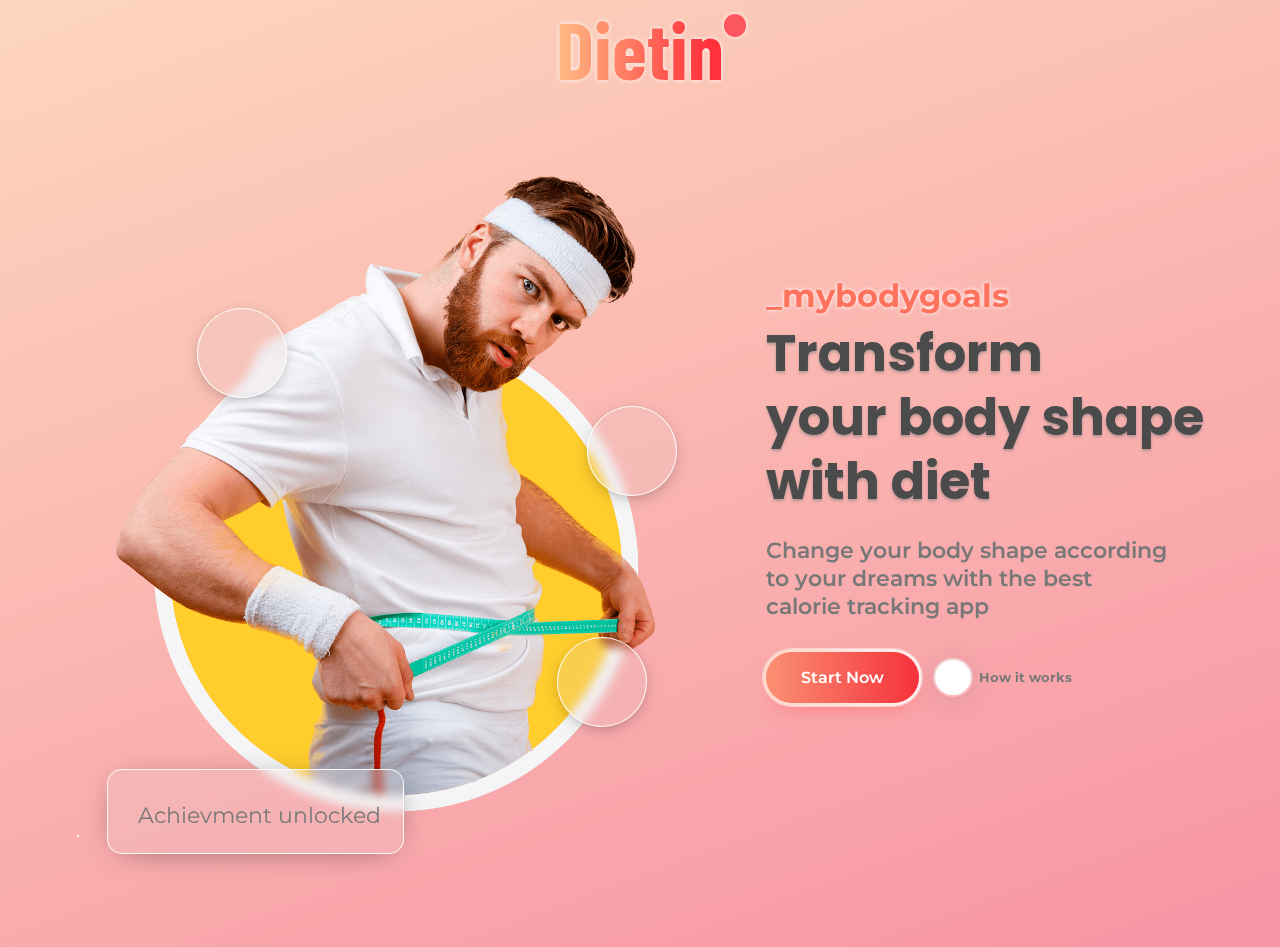
<file: index.html>
<!DOCTYPE html>
<html lang="en">
<head>
    <meta charset="UTF-8">
    <meta http-equiv="X-UA-Compatible" content="IE=edge">
    <meta name="viewport" content="width=device-width, initial-scale=1.0">
    <link rel="stylesheet" href="https://cdnjs.cloudflare.com/ajax/libs/font-awesome/6.0.0-beta3/css/all.min.css" integrity="sha512-Fo3rlrZj/k7ujTnHg4CGR2D7kSs0v4LLanw2qksYuRlEzO+tcaEPQogQ0KaoGN26/zrn20ImR1DfuLWnOo7aBA==" crossorigin="anonymous" referrerpolicy="no-referrer" />
    <link rel="stylesheet" href="style.css">
    <script src="script.js" defer></script>
    <title>Fit Your Calories</title>
</head>
<body>
    <div class="landing__page-container">
        <div class="main__logo">
            <h1 class="main__logo-text">Dietin</h1>
        </div>
        <div class="landing__page-content">
            <div class="main__image-container">
                    <img src="./assets/img/img-fit1.png" alt="" class="main__image">
                    <div class="img__decoration img__decoration-ideal"></div>
                    <div class="img__decoration img__decoration-star"><i class="fas fa-star"></i></div>
                    <div class="img__decoration img__decoration-heart"><i class="fas fa-heart"></i></div>
                    <div class="img__decoration img__decoration-like"><i class="fa-solid fa-thumbs-up"></i></div>
                    <div class="img__decoration img__decoration-achievment">
                        <i class="fas fa-medal"></i>Achievment unlocked
                    </div>
            </div>
            <div class="main__text-container">
                <div class="pre__title-container">
                    <h2 class="pre__title-text">_mybodygoals</h2>
                </div>
                <div class="main__title-container">
                    <h1 class="first-line">Transform</h1>
                    <h1 class="second-line">your body shape</h1>
                    <h1 class="third-line">with diet</h1>
                </div>
                <p class="main__text">Change your body shape according to your dreams with the best calorie tracking app</p>
                <div class="main__buttons-container">
                    <button class="start__app-btn">Start Now</button>
                    <div class="info__btn-container">
                        <button class="info__app-btn"><i class="fas fa-play"></i></button>
                        <h4 class="info__btn-text">How it works</h4>
                    </div>
                </div>
            </div>
        </div>
    </div>
</body>
</html>
</file>
<file: style.css>
@import url('https://fonts.googleapis.com/css2?family=Barlow+Condensed:ital,wght@1,300;1,500&display=swap');
@import url('https://fonts.googleapis.com/css2?family=Poppins:wght@700&display=swap');
@import url('https://fonts.googleapis.com/css2?family=Montserrat:ital,wght@0,500;0,600;1,400&display=swap');

*{
    box-sizing: border-box;
    margin: 0;
    margin-block-start: 0;
    margin-block-end: 0;
    padding: 0;
}

:root{
    --mainTextColor: rgb(75, 75, 75);
    --secondaryTextColor: rgb(120, 120, 120);
    --mainTextWhite: rgb(230, 230, 230);
}

img{
    width: 100%;
}

body{
  background-image: url(./assets/img/bg-dietin.svg), linear-gradient(to top, #dad4ec 0%, #dad4ec 1%, #f3e7e9 100%); 
  /* background-image: url(./assets/img/bg-dietin.svg), linear-gradient(-20deg, #ddd6f3 0%, #faaca8 100%, #faaca8 100%); */
  background-image: linear-gradient(-20deg, #f794a4 0%, #fdd6bd 100%);
  background-size: cover;
  display: flex;
  min-height: 100vh;

  /* height: 100vh; */
}

.overlay{
  background-color: white;
  position: fixed;
  inset: 0;
  z-index: 9999;
  opacity: 0;
  animation: appear .5s forwards;
}

@keyframes appear{
  100%{
    opacity: 1;
  }
}

.landing__page-container{
    margin: 0 auto;
}

.main__logo{
    display: flex;    
}

.main__logo-text{
    position: relative;
    margin: auto;
    font-family: 'Barlow Condensed', sans-serif;
    font-size: 5rem;
    background-color: #f7b42c;
    background-image: linear-gradient(to right,#ffbc85 0%, #ff323c 90%);
	-webkit-background-clip: text;
	-webkit-text-fill-color: transparent;
  filter: drop-shadow(0px 0px 2px rgba(255, 255, 255, 1));
}

.main__logo-text::after{
    content: '';
    position: absolute;
    top: 15%;
    left: 100%;
    background-color: #fc575e;
    width: 1.4rem;
    height: 1.4rem;
    border-radius: 50%;  
}

.landing__page-content{
    padding: 4rem 2rem;
    display: flex;
    flex-direction: column;
    align-items: center;
    justify-content: space-between;
}

.main__image-container{
    position: relative;
    width: clamp(300px, 50%, 600px);
    margin: 1rem 0 3rem 0;
}

.img__decoration{
    position: absolute;
    background: rgba(230, 210, 210, 0.2);
    box-shadow: 0 4px 30px rgba(0, 0, 0, 0.1);
    backdrop-filter: blur(5px);
    -webkit-backdrop-filter: blur(5px);
    border: 1px solid rgba(255, 255, 255, 0.9);
}

.img__decoration i{
    color: #f7982c;
    font-size: calc(3vw);
    font-size: clamp(1rem, 2.5vw, 2rem);
    /* text-shadow: 5px 3px 20px rgba(118, 123, 123, 0.55); */
}

.img__decoration-ideal{

}

.img__decoration-star,
.img__decoration-heart,
.img__decoration-like{
    box-shadow: 0px 4px 20px -10px rgba(0, 0, 0, 0.7);
    width: 15%;
    aspect-ratio: 1;
    border-radius: 50%;
    display: flex;
    justify-content: center;
    align-items: center;
}

.img__decoration-star{
    top: 35%;
    left: 85%;
}

.img__decoration-star i{
    transform: rotate(-20deg);
}

.img__decoration-heart{
    top: 70%;
    left: 80%;
}

.img__decoration-heart i{
    transform: rotate(20deg);
}

.img__decoration-like{
  top: 20%;
  left: 20%;
}

.img__decoration-like i{
  transform: rotate(10deg);
  font-size: 2.4rem;
}

.img__decoration-achievment{
    top: 90%;
    left: 5%;
    padding: clamp(1rem, 2vw, 1.4rem);
    border-radius: 15px;
    font-family: 'Montserrat';
    color: var(--secondaryTextColor);
    font-size: clamp(1rem, 2.5vw, 1.4rem);
    box-shadow: 0px 4px 33px -15px rgba(0, 0, 0, 0.7);
}

.img__decoration-achievment i{
    margin-right: 0.5rem;
    font-size: clamp(1.4rem, 2.5vw, 2rem);
}









.main__text-container{
    color: var(--mainTextColor);
    min-width: 350px;
}


.main__title-container h1{
    font-family: 'Poppins', sans-serif;
    text-shadow: 0px 2px 3px rgba(118, 123, 123, 0.55);
    /* font-size: 3rem; */
    font-size: clamp(2.2rem, 4vw, 4rem);
    font-weight: 700;
    text-align: center;
}

.main__title-container h1:not(:last-child){
    margin-bottom: -0.8rem;
}

.pre__title-text{
    font-family: 'Montserrat', sans-serif;
    text-align: center;
    font-weight: 700;
    font-size: clamp(1.4rem, 3vw, 2rem);
    color: #FF725E;
    filter: drop-shadow(0px 0px 2px rgba(255, 255, 255, 1));
}


.main__text{
    color: var(--secondaryTextColor);
    font-family: 'Montserrat', sans-serif;
    font-weight: 600;
    margin: 1rem auto 2rem auto;
    width: clamp(4rem, 30 * 2.1vw, 600px);
    text-align: center;
}

.main__buttons-container{
    width: 80%;
    width: 300px;
    width: clamp(350px, 80%, 80%);
    margin: 0 auto;
    margin-top: 2rem;
    padding: 0 1rem;
    display: flex;
    justify-content: space-around;
}

.main__buttons-container button{
    cursor: pointer;
}

.start__app-btn{
    position: relative;
    padding: 1rem 2.2rem;
    border-radius: 1000px;
    outline: none;
    border: none;
    color: white;
    font-family: 'Montserrat', sans-serif;
    font-size: 1rem;
    font-weight: 600;
    background-color: #f7b42c;
    background-image: linear-gradient(to right,#fa8c70 5%, #f5313b 100%);
    transition: all 0.2s ease-in;
}

.start__app-btn::before{
    border-radius: 1000px;
    content: '';
    background-image: linear-gradient(to right, #ffd9cb 0%, #ffeeee 100%);
    top: -3px;
    left: -3px;
    bottom: -3px;
    right: -3px;
    position: absolute;
    z-index: -5;
    outline: rgb(255, 210, 210) solid 1px;
    box-shadow: 0 10px 20px -10px rgb(255, 119, 119);
    transition: all 0.2s ease-in;
}




.info__btn-container{
    flex-shrink: 0;
    display: flex;
    align-items: center;
    justify-content: space-between;
}

.info__app-btn{
    position: relative;
    height: 70%;
    aspect-ratio: 1;
    border-radius: 50%;
    border: none;
    background: white;
    margin-right: 0.5rem;
}

.info__app-btn::after{
    content: '';
    border-radius: 50%;
background-image: linear-gradient(to top, rgba(255, 200, 200, 0.6) 0%, rgba(230, 230, 230, 0.6) 70%);
    top: -2px;
    left: -2px;
    bottom: -2px;
    right: -2px;
    position: absolute;
    z-index:-1;
    box-shadow: 0 4px 30px rgba(0, 0, 0, 0.1);
    backdrop-filter: blur(3.7px);
    -webkit-backdrop-filter: blur(3.7px);
}

.info__app-btn i{
    font-size: 0.8rem;
    color: #ff5e35;
}

.info__btn-text{
    flex-shrink: 0;
    font-family: 'Montserrat', sans-serif;
    color: var(--secondaryTextColor);
    font-size: .8rem;
}





@media screen and (min-width: 900px){
    .landing__page-content{
        max-width: 1400px;
        flex-direction: row;
        justify-content: space-around;
    }

    .main__title-container h1{
        text-align: left;
    }

    .pre__title-text{
        text-align: left;
    }

    .main__text-container{
        margin-bottom: 4rem;
    }

    .main__text{
        width: clamp(4rem, 15 * 2.1vw, 500px);
        text-align: left;
        margin: 0;
        margin-top: clamp(1rem, 1vw, 3rem);
        margin-bottom: clamp(1rem, 1vw, 4rem);
        font-size: clamp(1rem, 2vw, 1.4rem);
    }

    .main__buttons-container{
        margin: 0;
        margin-top: 2rem;
        padding: 0;
        justify-content: flex-start;
    }

    .start__app-btn{
        font-size: clamp(1rem, 1.2vw, 1.4rem);
    }

    .start__app-btn{
        margin-right: 1rem;
    }
}
</file>
